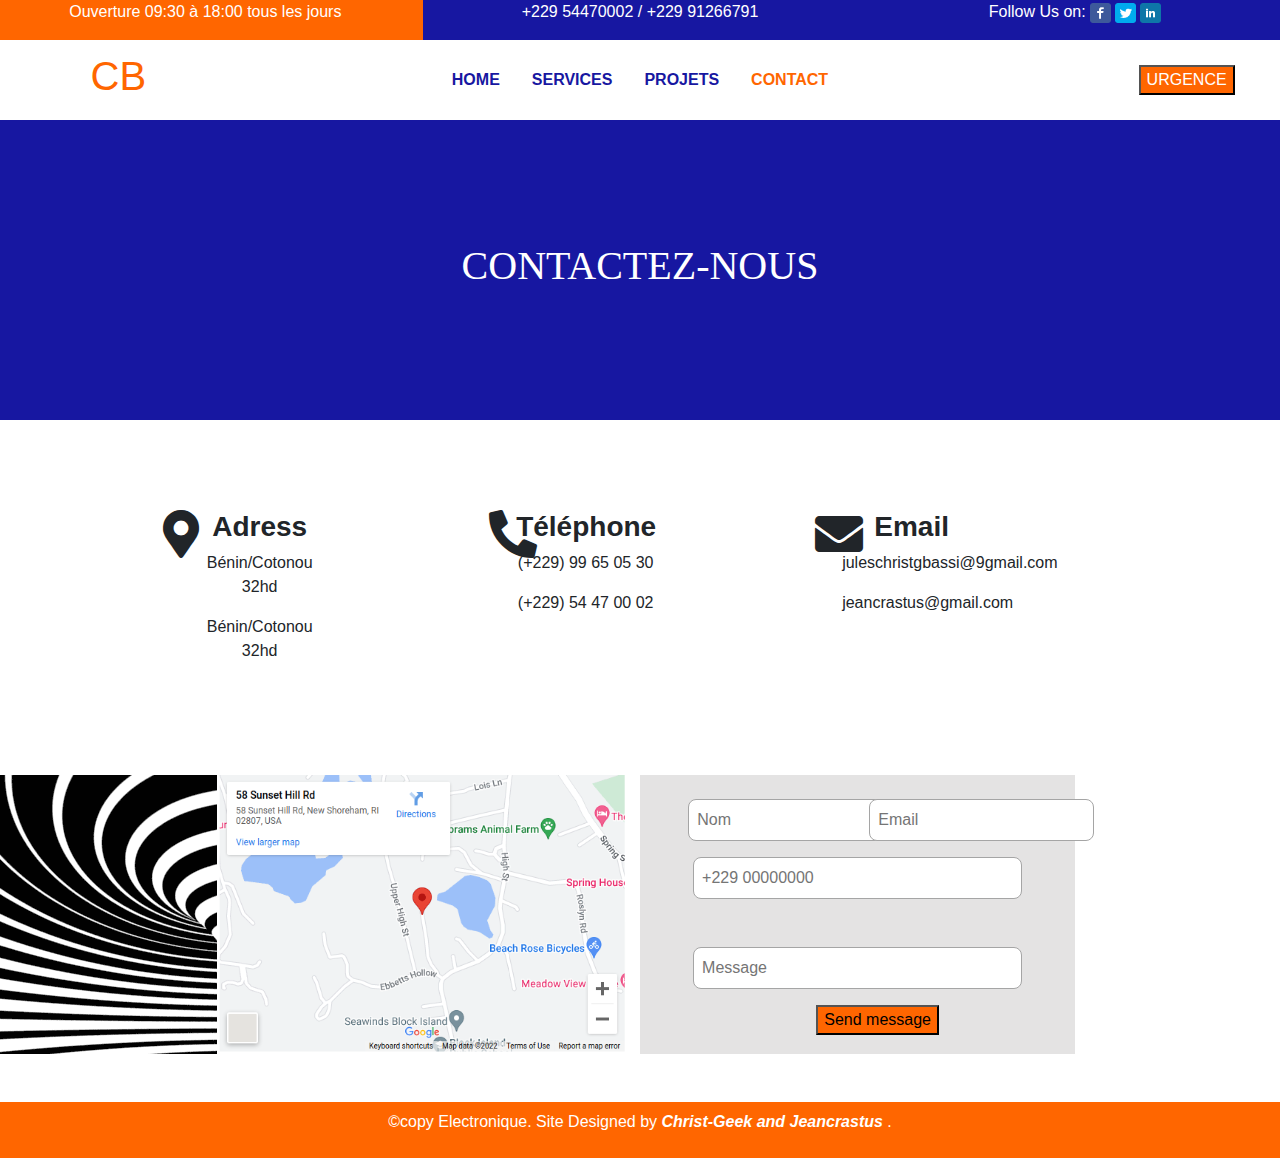
<file: Construction B/contact.html>
<!DOCTYPE html>
<html lang="en">
<head>
    <meta charset="UTF-8">
    <meta http-equiv="X-UA-Compatible" content="IE=edge">
    <meta name="viewport" content="width=device-width, initial-scale=1.0">
    <title>Nos Contacts</title>
    <link rel="stylesheet" href="bootstrap/css/bootstrap.min.css">
    <link rel="stylesheet" href="bootstrap/fa/all.min.css">
    <link rel="stylesheet" href="style.css">

    <script src="bootstrap/js/bootstrap.min.js"></script>
    <script src="bootstrap/js/bootstrap.bundle.min.js"></script>
</head>
<body>
    <section>
        <!--haut-->
        <div class="haut">
             <div class="row align-items-center">
                 <div class="col-12 col-lg-4 berge">
                     <p>Ouverture 09:30 à 18:00 tous les jours</p>
                 </div>
                 <div class="col-12 col-lg-4 bleu">
                     <p>+229 54470002 / +229 91266791</p>
                 </div>
                 <div class="col-12 col-lg-4 bleu">
                    <p>Follow Us on: 
                        <a href="#"><img src="images/facebook.png" alt=""></a>
                        <a href="#"><img src="images/twitter.png" alt=""></a>
                        <a href="#"><img src="images/linkedin.png" alt=""></a>
                    </p>
                 </div>
             </div>
        </div>
 
        <!--navigation-->
        <div class="row navigation justify-content-around align-items-center">
            <div class="col-2 col-md-1 ">
                <h1>CB</h1>
            </div>
            
            <div class="col-12 col-md-5 col-lg-5 ">
                 <ul class="nav justify-content-center">
                     <li class="nav-item active      ">
                         <a href="index.html" class="nav-link">HOME</a>
                     </li>
                     <li class="nav-item">
                         <a href="services.html" class="nav-link">SERVICES</a>
                     </li>
                     <li class="nav-item">
                         <a href="projets.html" class="nav-link">PROJETS</a>
                     </li>
                     <li class="nav-item lien-contact">
                         <a href="contact.html" class="nav-link ">CONTACT</a>
                     </li>
                 </ul>
            </div>
 
            <div class="col-2 col-md-1 d-block">
                <!--le modal-->
                 <div class="text-dark">
                     <button type="button" class="urgence" data-bs-toggle="modal" data-bs-target="#exampleModal" data-bs-whatever="@getbootstrap">URGENCE</button>
                     
                     <div class="modal fade" id="exampleModal" tabindex="-1" aria-labelledby="exampleModalLabel" aria-hidden="true">
                         <div class="modal-dialog">
                             <div class="modal-content">
                                 <div class="modal-header">
                                     <h5 class="modal-title" id="exampleModalLabel">MESSAGE</h5>
                                     <button type="button" class="btn-close" data-bs-dismiss="modal" aria-label="Close"></button>
                                 </div>
                                 <div class="modal-body">
                                     <form>
                                     <div class="mb-3">
                                         <label for="recipient-name" class="col-form-label">Pseudo</label>
                                         <input type="text" class="form-control" id="recipient-name" placeholder="Ex: Jules-christ">  
                                     </div>
                                     <div class="mb-3">
                                         <label for="recipient-name" class="col-form-label">Email</label>
                                         <input type="email" class="form-control" id="recipient-name" placeholder="Ex: juleschristgbassi@gmail.com">
                                     </div>
                                     <div class="mb-3">
                                         <label for="message-text" class="col-form-label">Message</label>
                                         <textarea class="form-control" id="message-text"></textarea>
                                     </div>
                                     </form>
                                 </div>
                                 <div class="modal-footer">
                                     <button type="button" class="btn btn-secondary" data-bs-dismiss="modal">Close</button>
                                     <button type="button" class="btn btn-primary">Send message</button>
                                 </div>
                             </div>
                         </div>
                     </div>
                 </div>  
             </div>
        </div>   
    </section>

    <!--titre de la page start-->
    <section class="container-build">
        <div class="row justify-content-center align-items-center text-white titre">
            <div class="col">
                <h1>CONTACTEZ-NOUS</h1>
            </div>
        </div>
    </section>
    <!--titre de la page end-->

    <!--contact start-->
   <section class="contact">
    <h1 class="mt-5"></h1>
    <p class=""></p>
    <div class="row justify-content-center">
        <div class="col-12 col-lg-3 mb-5">
            <div class="row">
                <div class="col-1 ">
                    <span class="fa fa-map-marker-alt fa-3x localisation_fa"></span>
                    <!--<img src="images/Capture29.PNG" alt="">-->
                </div>
                <div class="col-6 col-lg-6">
                    <h3>Adress</h3>
                    <p>Bénin/Cotonou 32hd</p>
                    <p>Bénin/Cotonou 32hd</p>
                </div>
            </div>
        </div>
        <div class="col-12 col-lg-3 mb-5">
         <div class="row">
             <div class="col-1">
                 <span class="fa fa-phone-alt fa-3x localisation_fa"></span>
                 <!--<img src="images/Capture30.PNG" alt="">-->
             </div>
             <div class="col-6 col-lg-6">
                 <h3>Téléphone</h3>
                 <p>(+229) 99 65 05 30</p>
                 <p>(+229) 54 47 00 02</p>
             </div>
         </div>
     </div>
     <div class="col-12 col-lg-3 mb-5">
         <div class="row">
             <div class="col-1">
                 <span class="fa fa-envelope fa-3x localisation_fa"></span>
                 <!--<img src="images/Capture31.PNG" alt="">-->
             </div>
             <div class="col-6 col-lg-6">
                 <h3>Email</h3>
                 <p>juleschristgbassi@9gmail.com</p>
                 <p>jeancrastus@gmail.com</p>
             </div>
         </div>
     </div>
    </div>

    
</section>

<section class="localisation mt-5">
     <div class="row justify-content-center">
         <div class="col-10 col-lg-4">
             <img src="images/Capture32.PNG" alt="">
         </div>
         <div class="col-10 col-lg-4 sous_localisation">
             <form method="GET">
                 <div class="row justify-content-center mt-4">
                     <div class="col-12 col-lg-5">
                         <input type="text" name="nom" placeholder="Nom" class="p-2">
                     </div>
                     <div class="col-12 col-lg-5">
                         <input type="email" name="email" placeholder="Email" class="p-2">
                     </div>
                 </div>

                 <div class="row mt-3 justify-content-center">
                     <div class="col">
                         <input type="number" name="" id="" class="input p-2" placeholder="+229 00000000">
                     </div>
                 </div>

                 <div class="row mt-5 justify-content-center">
                     <div class="col">
                         <input type="text" name="" id="" class="input p-2" placeholder="Message">
                     </div>
                 </div>

                 <button class="mt-3" name="envoie">Send message</button>
             </form>
         </div>
     </div>
</section>
<!--contact end-->

    <!--footer start-->
   <footer class="mt-5">
    <div class="row">
        <div class="col mt-2 mb-2 text-white">
         <p>&copy;copy Electronique. Site Designed by <strong><i>Christ-Geek and Jeancrastus</i></strong> .</p>
        </div>
    </div>
</footer>
<!--footer end-->


</body>
</html>
</file>
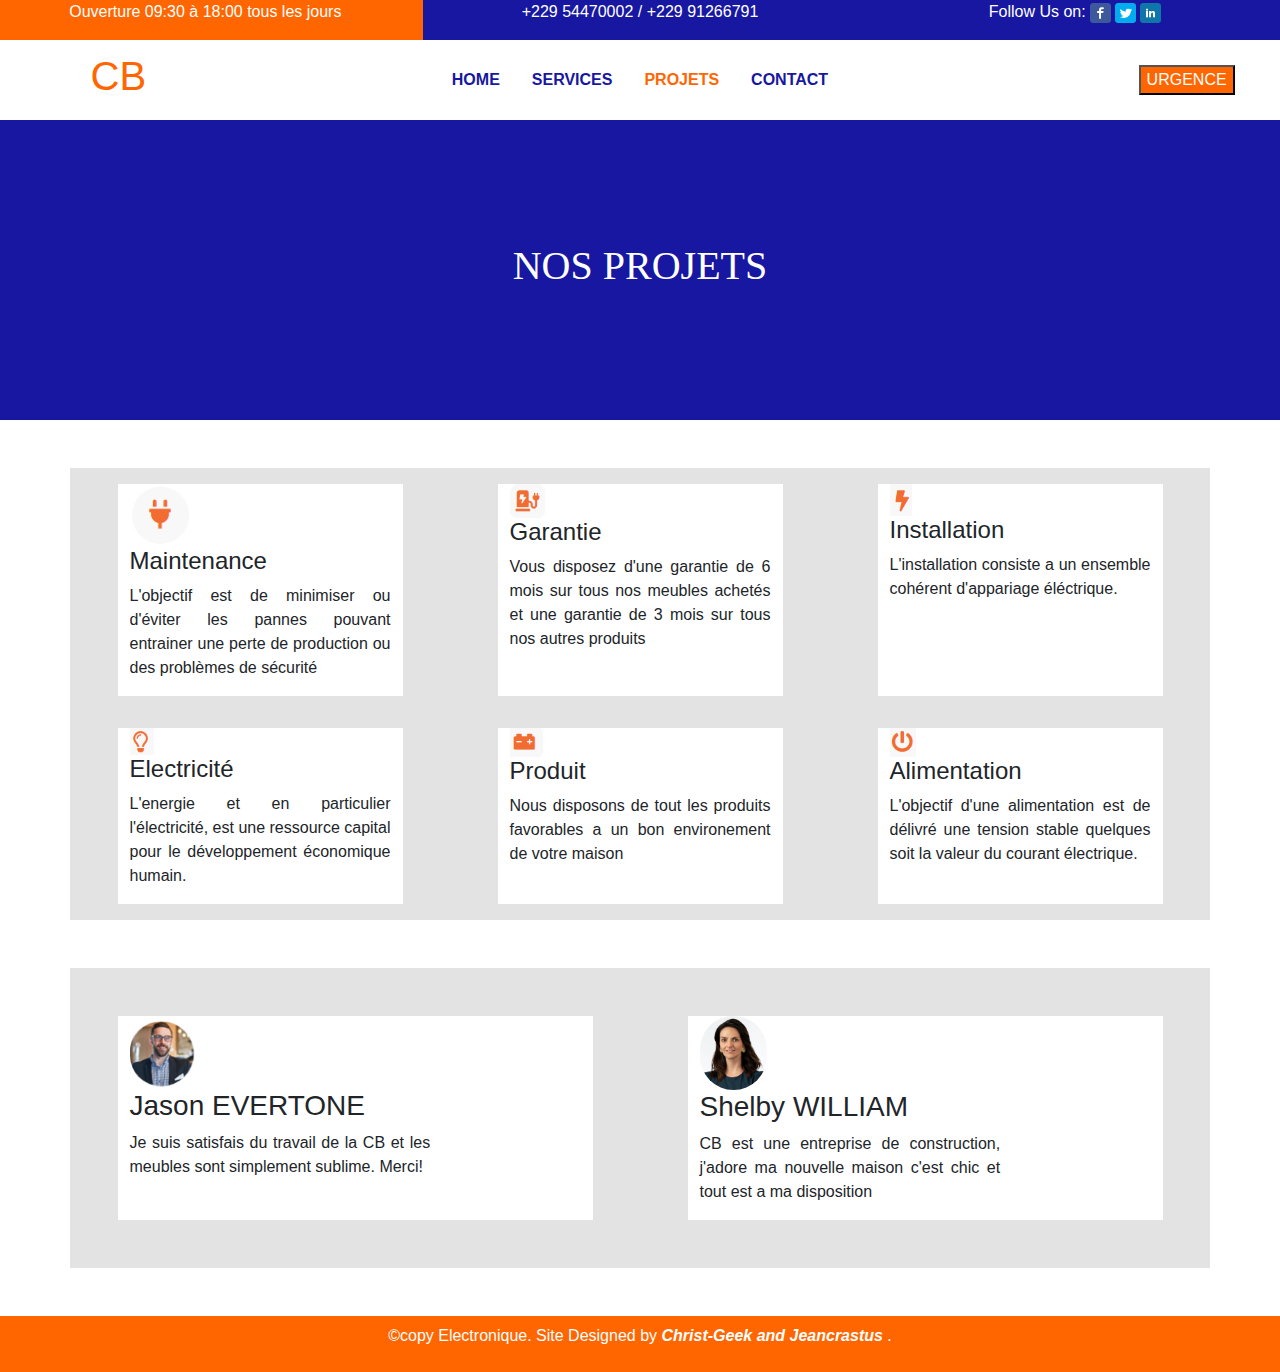
<file: Construction B/projets.html>
<!DOCTYPE html>
<html lang="en">
<head>
    <meta charset="UTF-8">
    <meta http-equiv="X-UA-Compatible" content="IE=edge">
    <meta name="viewport" content="width=device-width, initial-scale=1.0">
    <title>Nos Projets</title>
    <link rel="stylesheet" href="bootstrap/css/bootstrap.min.css">
    <link rel="stylesheet" href="bootstrap/fa/all.min.css">
    <link rel="stylesheet" href="style.css">

    <script src="bootstrap/js/bootstrap.min.js"></script>
    <script src="bootstrap/js/bootstrap.bundle.min.js"></script>
</head>
<body>
    <section>
        <!--haut-->
        <div class="haut">
             <div class="row align-items-center">
                 <div class="col-12 col-lg-4 berge">
                     <p>Ouverture 09:30 à 18:00 tous les jours</p>
                 </div>
                 <div class="col-12 col-lg-4 bleu">
                     <p>+229 54470002 / +229 91266791</p>
                 </div>
                 <div class="col-12 col-lg-4 bleu">
                    <p>Follow Us on: 
                        <a href="#"><img src="images/facebook.png" alt=""></a>
                        <a href="#"><img src="images/twitter.png" alt=""></a>
                        <a href="#"><img src="images/linkedin.png" alt=""></a>
                    </p>
                 </div>
             </div>
        </div>
 
        <!--navigation-->
        <div class="row navigation justify-content-around align-items-center">
            <div class="col-2 col-md-1 ">
                <h1>CB</h1>
            </div>
            
            <div class="col-12 col-md-5 col-lg-5 ">
                 <ul class="nav justify-content-center">
                     <li class="nav-item active      ">
                         <a href="index.html" class="nav-link">HOME</a>
                     </li>
                     <li class="nav-item">
                         <a href="services.html" class="nav-link">SERVICES</a>
                     </li>
                     <li class="nav-item lien-projets">
                         <a href="projets.html" class="nav-link ">PROJETS</a>
                     </li>
                     <li class="nav-item">
                         <a href="contact.html" class="nav-link">CONTACT</a>
                     </li>
                 </ul>
            </div>
 
            <div class="col-2 col-md-1 d-block">
                <!--le modal-->
                 <div class="text-dark">
                     <button type="button" class="urgence" data-bs-toggle="modal" data-bs-target="#exampleModal" data-bs-whatever="@getbootstrap">URGENCE</button>
                     
                     <div class="modal fade" id="exampleModal" tabindex="-1" aria-labelledby="exampleModalLabel" aria-hidden="true">
                         <div class="modal-dialog">
                             <div class="modal-content">
                                 <div class="modal-header">
                                     <h5 class="modal-title" id="exampleModalLabel">MESSAGE</h5>
                                     <button type="button" class="btn-close" data-bs-dismiss="modal" aria-label="Close"></button>
                                 </div>
                                 <div class="modal-body">
                                     <form>
                                     <div class="mb-3">
                                         <label for="recipient-name" class="col-form-label">Pseudo</label>
                                         <input type="text" class="form-control" id="recipient-name" placeholder="Ex: Jules-christ">  
                                     </div>
                                     <div class="mb-3">
                                         <label for="recipient-name" class="col-form-label">Email</label>
                                         <input type="email" class="form-control" id="recipient-name" placeholder="Ex: juleschristgbassi@gmail.com">
                                     </div>
                                     <div class="mb-3">
                                         <label for="message-text" class="col-form-label">Message</label>
                                         <textarea class="form-control" id="message-text"></textarea>
                                     </div>
                                     </form>
                                 </div>
                                 <div class="modal-footer">
                                     <button type="button" class="btn btn-secondary" data-bs-dismiss="modal">Close</button>
                                     <button type="button" class="btn btn-primary">Send message</button>
                                 </div>
                             </div>
                         </div>
                     </div>
                 </div>  
             </div>
        </div>   
    </section>

    <!--titre de la page start-->
    <section class="container-build">
        <div class="row justify-content-center align-items-center text-white titre">
            <div class="col">
                <h1>NOS PROJETS</h1>
            </div>
        </div>
    </section>
    <!--titre de la page end-->

    <!--services start-->
   <div class="container services mt-5">
    <div class="row justify-content-around ">
      <div class="col-10 col-md-10 col-lg-3 sous_services mt-3">
          <img src="images/vbn.PNG" alt="">
          <h4>Maintenance</h4>
          <p>
              L'objectif est de minimiser ou d'éviter les pannes pouvant entrainer une perte de production ou des problèmes de sécurité
          </p>
      </div>
      <div class="col-10 col-md-10 col-lg-3 sous_services mt-3">
          <img src="images/Capture15.PNG" alt="">
          <h4>Garantie</h4>
          <p>
              Vous disposez d'une garantie de 6 mois sur tous nos meubles achetés et une garantie de 3 mois sur tous nos autres produits
          </p>
      </div>
      <div class="col-10 col-md-10 col-lg-3 sous_services mt-3">
          <img src="images/Capture16.PNG" alt="">
          <h4>Installation</h4>
          <p>
              L'installation consiste a un ensemble cohérent d'appariage éléctrique.
          </p>
      </div>
    </div>


    <div class="row justify-content-around mt-3">
      <div class="col-10 col-md-10 col-lg-3 sous_services mt-3 mb-3">
          <img src="images/Capture18.PNG" alt="">
          <h4>Electricité</h4>
          <p>
              L'energie et en particulier l'électricité, est une ressource capital pour le développement économique humain.
          </p>
      </div>
      <div class="col-10 col-md-10 col-lg-3 sous_services mt-3 mb-3">
          <img src="images/Capture19.PNG" alt="">
          <h4>Produit</h4>
          <p>
              Nous disposons de tout les produits favorables a un bon environement de votre maison
          </p>
      </div>
      <div class="col-10 col-md-10 col-lg-3 sous_services mt-3 mb-3">
          <img src="images/Capture20.PNG" alt="">
          <h4>Alimentation</h4>
          <p>L'objectif d'une alimentation est de délivré une tension stable quelques soit la valeur du courant électrique.</p>
      </div>
    </div>
 </div>
 <!--services end-->

 <!--commentaire start-->
  <div class="container mt-5 commentaire">
      <div class="row justify-content-around mt-5 carousel_2 mt-5">
          <div class="col-5 sous_carousel_2 mt-5 mb-5">
              <div class="col-3">
                  <img src="images/kio.PNG" alt="">
              </div>
              <div class="col-8">
                  <h3>Jason EVERTONE</h3>
                  <p>Je suis satisfais du travail de la CB et les meubles sont simplement sublime. Merci!</p>
              </div>
          </div>
          <div class="col-5 sous_carousel_2 mt-5 mb-5">
              <div class="col-3">
                  <img src="images/jacqueline_oneill.jpg" alt="">
              </div>
              <div class="col-8">
                  <h3>Shelby WILLIAM</h3>
                  <p>CB est une entreprise de construction, j'adore ma nouvelle maison c'est chic et tout est a ma disposition</p>
              </div>
          </div>
      </div>
  </div>
 <!--commentaire end-->

<!--footer start-->
<footer class="mt-5">
    <div class="row">
        <div class="col mt-2 mb-2 text-white">
         <p>&copy;copy Electronique. Site Designed by <strong><i>Christ-Geek and Jeancrastus</i></strong> .</p>
        </div>
    </div>
</footer>
<!--footer end-->

</body>
</html>
</file>
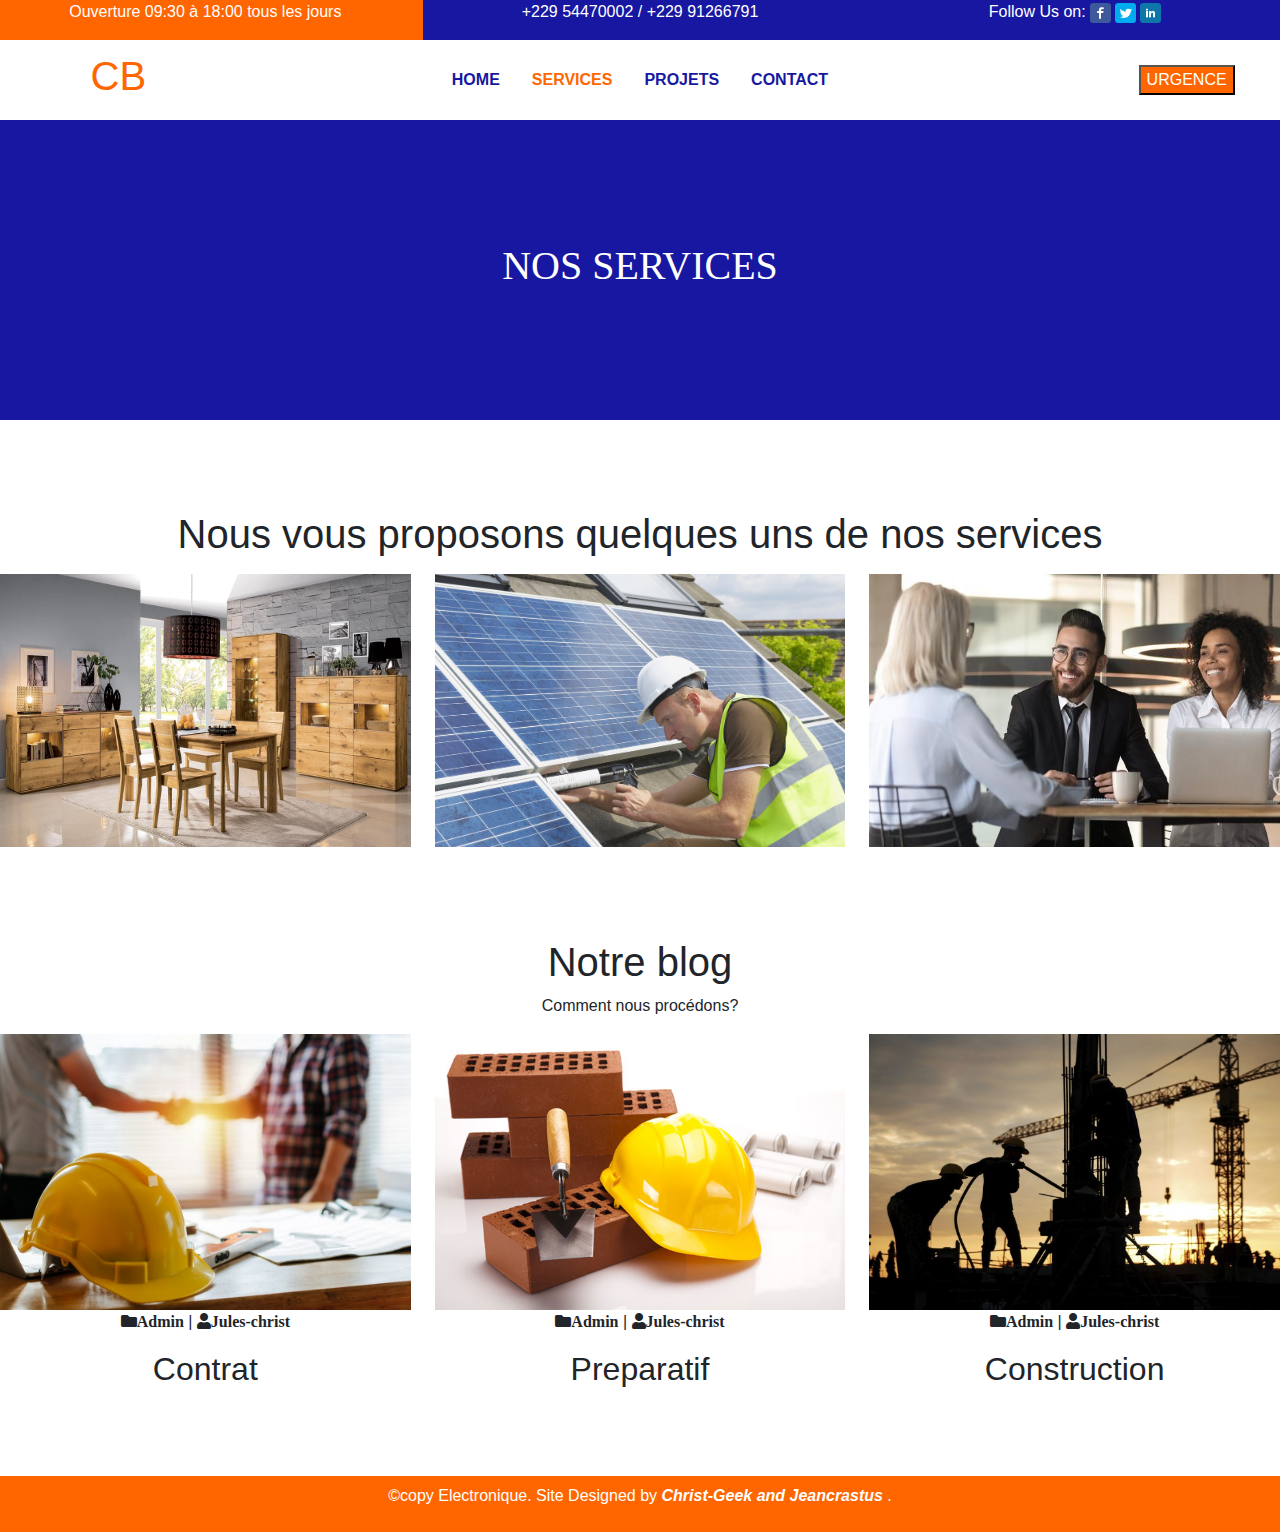
<file: Construction B/services.html>
<!DOCTYPE html>
<html lang="en">
<head>
    <meta charset="UTF-8">
    <meta http-equiv="X-UA-Compatible" content="IE=edge">
    <meta name="viewport" content="width=device-width, initial-scale=1.0">
    <title>Nos Services</title>
    <link rel="stylesheet" href="bootstrap/css/bootstrap.min.css">
    <link rel="stylesheet" href="bootstrap/fa/all.min.css">
    <link rel="stylesheet" href="style.css">

    <script src="bootstrap/js/bootstrap.min.js"></script>
    <script src="bootstrap/js/bootstrap.bundle.min.js"></script>
</head>
<body>
    <section>
        <!--haut-->
        <div class="haut">
             <div class="row align-items-center">
                 <div class="col-12 col-lg-4 berge">
                     <p>Ouverture 09:30 à 18:00 tous les jours</p>
                 </div>
                 <div class="col-12 col-lg-4 bleu">
                     <p>+229 54470002 / +229 91266791</p>
                 </div>
                 <div class="col-12 col-lg-4 bleu">
                    <p>Follow Us on: 
                        <a href="#"><img src="images/facebook.png" alt=""></a>
                        <a href="#"><img src="images/twitter.png" alt=""></a>
                        <a href="#"><img src="images/linkedin.png" alt=""></a>
                    </p>
                 </div>
             </div>
        </div>
 
        <!--navigation-->
        <div class="row navigation justify-content-around align-items-center">
            <div class="col-2 col-md-1 ">
                <h1>CB</h1>
            </div>
            
            <div class="col-12 col-md-5 col-lg-5 ">
                 <ul class="nav justify-content-center">
                     <li class="nav-item active      ">
                         <a href="index.html" class="nav-link">HOME</a>
                     </li>
                     <li class="nav-item lien-services">
                         <a href="services.html" class="nav-link ">SERVICES</a>
                     </li>
                     <li class="nav-item">
                         <a href="projets.html" class="nav-link ">PROJETS</a>
                     </li>
                     <li class="nav-item">
                         <a href="contact.html" class="nav-link">CONTACT</a>
                     </li>
                 </ul>
            </div>
 
            <div class="col-2 col-md-1 d-block">
                <!--le modal-->
                 <div class="text-dark">
                     <button type="button" class="urgence" data-bs-toggle="modal" data-bs-target="#exampleModal" data-bs-whatever="@getbootstrap">URGENCE</button>
                     
                     <div class="modal fade" id="exampleModal" tabindex="-1" aria-labelledby="exampleModalLabel" aria-hidden="true">
                         <div class="modal-dialog">
                             <div class="modal-content">
                                 <div class="modal-header">
                                     <h5 class="modal-title" id="exampleModalLabel">MESSAGE</h5>
                                     <button type="button" class="btn-close" data-bs-dismiss="modal" aria-label="Close"></button>
                                 </div>
                                 <div class="modal-body">
                                     <form>
                                     <div class="mb-3">
                                         <label for="recipient-name" class="col-form-label">Pseudo</label>
                                         <input type="text" class="form-control" id="recipient-name" placeholder="Ex: Jules-christ">  
                                     </div>
                                     <div class="mb-3">
                                         <label for="recipient-name" class="col-form-label">Email</label>
                                         <input type="email" class="form-control" id="recipient-name" placeholder="Ex: juleschristgbassi@gmail.com">
                                     </div>
                                     <div class="mb-3">
                                         <label for="message-text" class="col-form-label">Message</label>
                                         <textarea class="form-control" id="message-text"></textarea>
                                     </div>
                                     </form>
                                 </div>
                                 <div class="modal-footer">
                                     <button type="button" class="btn btn-secondary" data-bs-dismiss="modal">Close</button>
                                     <button type="button" class="btn btn-primary">Send message</button>
                                 </div>
                             </div>
                         </div>
                     </div>
                 </div>  
             </div>
        </div>   
    </section>

    <!--titre de la page start-->
    <section class="container-build">
        <div class="row justify-content-center align-items-center text-white titre">
            <div class="col">
                <h1>NOS SERVICES</h1>
            </div>
        </div>
    </section>
    <!--titre de la page end-->

    <!--our service start-->
   <section class="our">
    <h1><p>Nous vous proposons quelques uns de nos services</p></h1>
    

    <div class="row services_2">
        <div class="col-12 col-md-12 col-lg-4">
            <img src="images/nettoyer-meuble-bois-massif.jpg" alt="">
        </div>
        <div class="col-12 col-md-12 col-lg-4">
         <img src="images/quelles-dimensions-prevoir-pour-des-panneaux-photovoltaiques.jpg" alt="">
     </div>
     <div class="col-12 col-md-12 col-lg-4">
         <img src="images/consultants-client-talking-at-table-voc-medium_1.jpg" alt="">
     </div>
     
     <div class="blog">
         <h1>Notre blog</h1>
    <p>Comment nous procédons?</p>
    <div class="row services_2">
     <div class="col-12 col-md-12 col-lg-4">
         <img src="images/visuel-specialisee-entreprise-comment-1024x678.jpg" alt="">
         <p><span class="fa fa-folder">Admin</span> | <span class="fa fa-user">Jules-christ</span></p>
         <h2>Contrat</h2>
     </div>
     <div class="col-12 col-md-12 col-lg-4">
      <img src="images/ouvrir-une-entreprise-de-batiment.jpg" alt="">
      <p><span class="fa fa-folder">Admin</span> | <span class="fa fa-user">Jules-christ</span></p>
     <h2>Preparatif</h2>
  </div>
  <div class="col-12 col-md-12 col-lg-4">
      <img src="images/20200318_181247_istock000023631400large.jpg" alt="">
      <p><span class="fa fa-folder">Admin</span> | <span class="fa fa-user">Jules-christ</span></p>
     <h2>Construction</h2>
  </div>
    </div>
</section>
     </div>
<!--our service end-->

<footer class="mt-5">
    <div class="row">
        <div class="col mt-2 mb-2 text-white">
         <p>&copy;copy Electronique. Site Designed by <strong><i>Christ-Geek and Jeancrastus</i></strong> .</p>
        </div>
    </div>
</footer>
<!--footer end-->

</body>
</html>
</file>
<file: Construction B/style.css>
body{margin: 0;padding: 0;font-family: Arial, Helvetica, sans-serif;}

/*haut*/
.haut{color: white; text-align: center;}
.bleu{background-color: #1717a1;}
.bleu img{width: 5%;}
.bleu img:hover{border: 2px solid white;border-radius: 6px 6px;}
.berge{background-color: #FF6600;}

/*navigation*/
.navigation{height: 80px;font-weight: bold;}
.urgence{background-color: #FF6600;color: white;}
.navigation h1{color: #FF6600;}
.navigation a{color: #1717a1;}

/*carousel*/
.carousel{background-color: #1717a1;height: 700px;color: white;}
.carousel img{width: 100%;border-radius: 10% 10%;}

/*maintenance*/
.maintenance{color: white;background-color: #FF6600;text-align: center;}
.maintenance img{width: 10%;}
.maintenance:hover{box-shadow:  3px -3px 3px #1717a1;cursor: pointer;border-radius: 5px 5px;}

/*formation*/
.formation img{height: 55%;}

/*responsable*/
.responsable{background-color: rgb(228, 227, 227);text-align: center;}
.responsable img{width: 80%;}

/*services*/
.services{background-color: rgb(228, 227, 227);text-align: justify;}
.sous_services:hover{box-shadow:  1px -1px 1px #1717a1;cursor: pointer;border-radius: 5px 5px;}
.sous_services{background-color: white;}
.carousel_2{background-color: rgb(228, 227, 227);}
.sous_carousel_2{background-color: white;text-align: justify;}
.sous_carousel_2:hover{box-shadow:  3px -3px 3px #1717a1;cursor: pointer;border-radius: 5px 5px;}

/*commentaire*/
.commentaire img{height: 10%;width: 60%; border-radius: 70px 70px;}

/*our services*/
.our{text-align: center;margin-top: 7%;}
.services_2 img{width: 100%;height: 100%;}
.blog{margin-top: 7%;}
.blog img{height: 70%;}

/*contact*/
.contact{margin-top: 7%;text-align: center;}
.contact img{height: 100%;}
.contact h3{font-weight: bold;}
.contact h1{font-weight: bold;}

/*localisation*/
.localisation input{border-radius: 8px 8px;border: 1px solid rgb(165, 165, 165);}
.localisation{background-image: url('images/amazing_AvhnYLR0.gif');background-repeat: no-repeat;}
.sous_localisation{background-color: rgb(228, 227, 227);}
/*.sous_localisation1{background-image: url('Screenshot_20220819-155509_1'); height: 60%;width: 50%;}*/
.input{width: 80%;margin-left: 10%;}
button{background-color: #FF6600;margin-left: 40%;}

/*footer*/
footer{background-color: #FF6600;text-align: center;height: 10%;}

/*couleur des liens*/
.lien-home a{color: #FF6600;}
.lien-services a{color: #FF6600;}
.lien-projets a{color: #FF6600;}
.lien-contact a{color: #FF6600;}
.nav-link:hover{color: #FF6600;}



/*---------------page nos projets-----------*/
.titre{height: 300px;background-color: #1717a1;font-weight: bold;text-align: center;font-family:'Times New Roman', Times, serif;}
</file>
